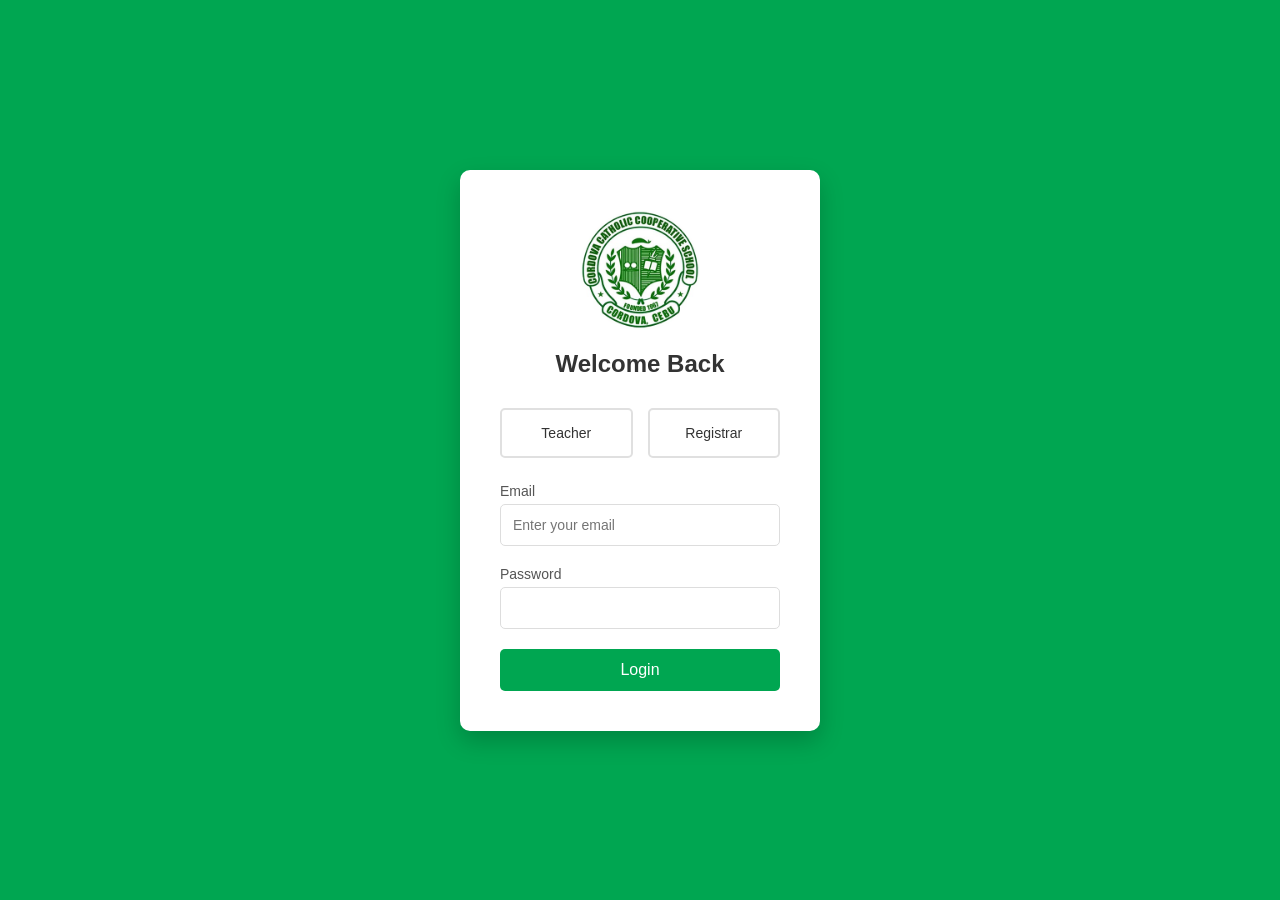
<file: index.html>
<!DOCTYPE html>
<html lang="en">
<head>
    <meta charset="UTF-8">
    <meta name="viewport" content="width=device-width, initial-scale=1.0">
    <title>Login</title>
    <link rel="stylesheet" href="css/styles.css">
</head>
<body>
    <div class="login-container">
        <div class="login-box">
            <img src="assets/logo.jpeg" alt="Logo" class="logo">
            <h1>Welcome Back</h1>
            <form id="loginForm">
                <div class="role-selection">
                    <div class="role-option" onclick="selectRole('teacher')">
                        <input type="radio" id="teacher" name="role" value="teacher" required>
                        <label for="teacher">Teacher</label>
                    </div>
                    <div class="role-option" onclick="selectRole('registrar')">
                        <input type="radio" id="registrar" name="role" value="registrar" required>
                        <label for="registrar">Registrar</label>
                    </div>
                </div>
                <div class="input-group">
                    <label for="username">Email</label>
                    <input type="email" id="username" name="username" required placeholder="Enter your email">
                </div>
                <div class="input-group">
                    <label for="password">Password</label>
                    <input type="password" id="password" name="password" required>
                </div>
                <button type="submit" class="login-btn">Login</button>
            </form>
        </div>
    </div>
    <script src="js/script.js"></script>
</body>
</html>
</file>
<file: css/styles.css>
* {
    margin: 0;
    padding: 0;
    box-sizing: border-box;
}

body {
    font-family: -apple-system, BlinkMacSystemFont, 'Segoe UI', Roboto, Oxygen, Ubuntu, Cantarell, sans-serif;
    background: #00A651;
    min-height: 100vh;
    display: flex;
    align-items: center;
    justify-content: center;
}

.login-container {
    width: 100%;
    max-width: 400px;
    padding: 20px;
}

.login-box {
    background: white;
    border-radius: 10px;
    padding: 40px;
    box-shadow: 0 10px 25px rgba(0, 0, 0, 0.2);
}

.logo {
    display: block;
    max-width: 120px;
    height: 120px;
    width: 120px;
    margin: 0 auto 20px;
    border-radius: 50%;
    object-fit: cover;
}

h1 {
    text-align: center;
    color: #333;
    margin-bottom: 30px;
    font-size: 24px;
}

.input-group {
    margin-bottom: 20px;
}

label {
    display: block;
    margin-bottom: 5px;
    color: #555;
    font-size: 14px;
}

input {
    width: 100%;
    padding: 12px;
    border: 1px solid #ddd;
    border-radius: 5px;
    font-size: 14px;
    transition: border-color 0.3s;
}

input:focus {
    outline: none;
    border-color: #00A651;
}

.role-selection {
    margin-bottom: 25px;
    display: flex;
    gap: 15px;
}

.role-option {
    flex: 1;
    padding: 15px;
    border: 2px solid #e0e0e0;
    border-radius: 5px;
    text-align: center;
    cursor: pointer;
    transition: all 0.3s;
    background: white;
}

.role-option:hover {
    border-color: #00A651;
}

.role-option.selected {
    border-color: #00A651;
    background: #00A651;
    color: white;
}

.role-option.selected label {
    color: white;
}

.role-option input[type="radio"] {
    display: none;
}

.role-option label {
    cursor: pointer;
    font-weight: 500;
    color: #333;
    margin: 0;
}

.login-btn {
    width: 100%;
    padding: 12px;
    background: #00A651;
    color: white;
    border: none;
    border-radius: 5px;
    font-size: 16px;
    cursor: pointer;
    transition: all 0.3s;
}

.login-btn:hover {
    background: #008C44;
}

.login-btn:active {
    transform: scale(0.98);
}
</file>
